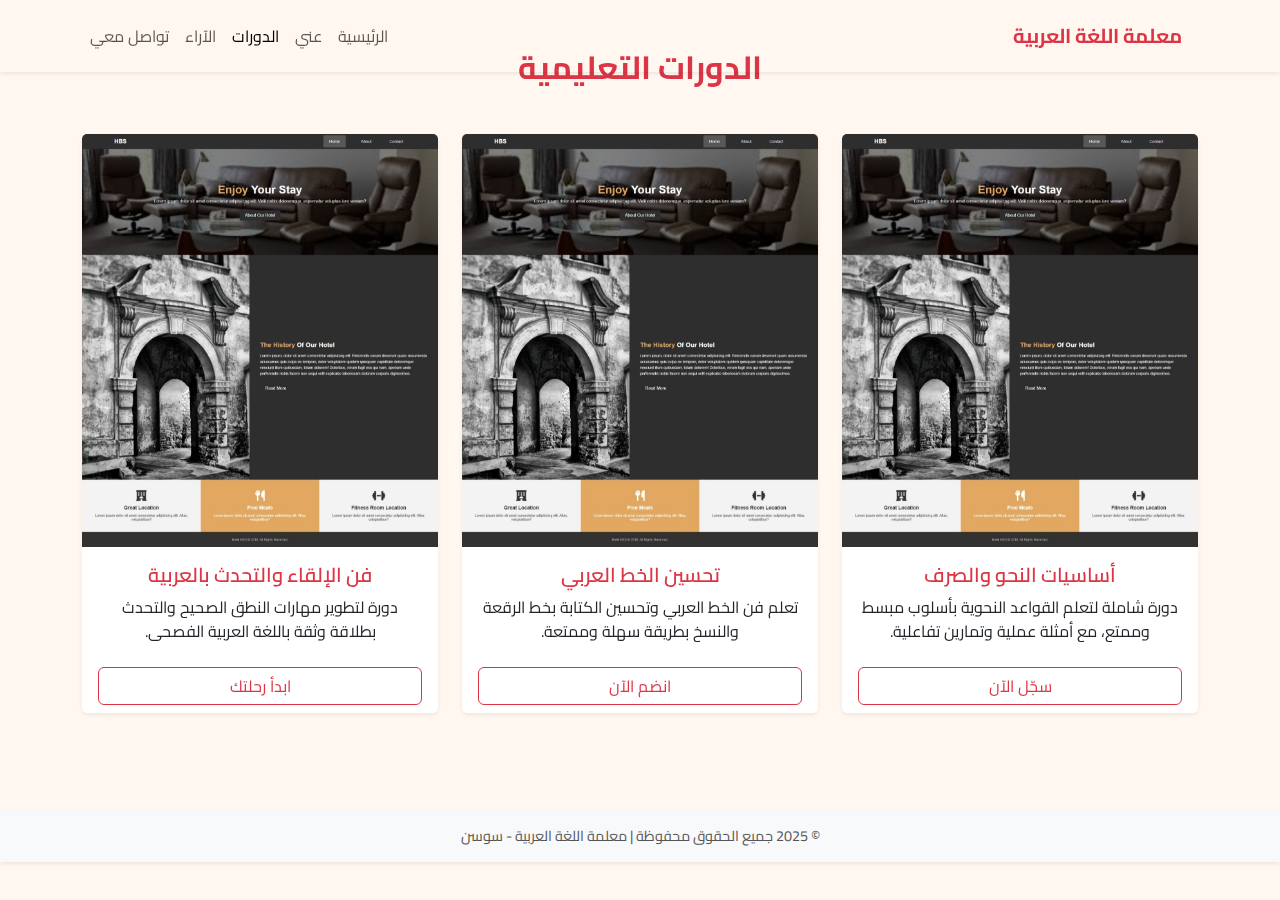
<file: courses.html>
<!DOCTYPE html>
<html lang="ar" dir="rtl">
<head>
  <meta charset="UTF-8">
  <meta name="viewport" content="width=device-width, initial-scale=1.0">
  <title>الدورات | معلمة اللغة العربية</title>

  <!-- Google Fonts -->
  <link href="https://fonts.googleapis.com/css2?family=Cairo:wght@300;400;600;700&display=swap" rel="stylesheet">

  <!-- Bootstrap CSS -->
  <link href="https://cdn.jsdelivr.net/npm/bootstrap@5.3.0/dist/css/bootstrap.min.css" rel="stylesheet">

  <!-- AOS Animation CSS -->
  <link href="https://cdn.jsdelivr.net/npm/aos@2.3.4/dist/aos.css" rel="stylesheet">

  <!-- Custom CSS -->
  <link rel="stylesheet" href="css/style.css">


</head>

<body>

  <!-- 🔹 شريط التنقل -->
  <nav class="navbar navbar-expand-lg navbar-light fixed-top shadow-sm py-3">
    <div class="container">
      <a class="navbar-brand fw-bold text-danger" href="index.html">معلمة اللغة العربية</a>
      <button class="navbar-toggler" type="button" data-bs-toggle="collapse" data-bs-target="#navbarNav">
        <span class="navbar-toggler-icon"></span>
      </button>
      <div class="collapse navbar-collapse justify-content-end" id="navbarNav">
        <ul class="navbar-nav">
          <li class="nav-item"><a class="nav-link" href="index.html">الرئيسية</a></li>
          <li class="nav-item"><a class="nav-link" href="about.html">عني</a></li>
          <li class="nav-item"><a class="nav-link active" href="courses.html">الدورات</a></li>
          <li class="nav-item"><a class="nav-link" href="testimonials.html">الآراء</a></li>
          <li class="nav-item"><a class="nav-link" href="contact.html">تواصل معي</a></li>
        </ul>
      </div>
    </div>
  </nav>

  <!-- 🔹 قسم الدورات -->
  <section class="py-5">
    <div class="container text-center">
      <h2 class="text-danger fw-bold mb-5 section-title" data-aos="fade-up">الدورات التعليمية</h2>

      <div class="row g-4">
        <!-- كورس 1 -->
        <div class="col-md-4" data-aos="fade-up" data-aos-delay="100">
          <div class="card border-0 h-100 shadow-sm">
            <img src="images/course1.jpg" class="card-img-top" alt="قواعد اللغة العربية">
            <div class="card-body">
              <h5 class="card-title">أساسيات النحو والصرف</h5>
              <p class="card-text">دورة شاملة لتعلم القواعد النحوية بأسلوب مبسط وممتع، مع أمثلة عملية وتمارين تفاعلية.</p>
            </div>
            <div class="card-footer bg-white border-0">
              <a href="#" class="btn btn-outline-danger w-100">سجّل الآن</a>
            </div>
          </div>
        </div>

        <!-- كورس 2 -->
        <div class="col-md-4" data-aos="fade-up" data-aos-delay="200">
          <div class="card border-0 h-100 shadow-sm">
            <img src="images/course1.jpg" class="card-img-top" alt="تحسين الخط العربي">
            <div class="card-body">
              <h5 class="card-title">تحسين الخط العربي</h5>
              <p class="card-text">تعلم فن الخط العربي وتحسين الكتابة بخط الرقعة والنسخ بطريقة سهلة وممتعة.</p>
            </div>
            <div class="card-footer bg-white border-0">
              <a href="#" class="btn btn-outline-danger w-100">انضم الآن</a>
            </div>
          </div>
        </div>

        <!-- كورس 3 -->
        <div class="col-md-4" data-aos="fade-up" data-aos-delay="300">
          <div class="card border-0 h-100 shadow-sm">
            <img src="images/course1.jpg" class="card-img-top" alt="فن الإلقاء والتحدث">
            <div class="card-body">
              <h5 class="card-title">فن الإلقاء والتحدث بالعربية</h5>
              <p class="card-text">دورة لتطوير مهارات النطق الصحيح والتحدث بطلاقة وثقة باللغة العربية الفصحى.</p>
            </div>
            <div class="card-footer bg-white border-0">
              <a href="#" class="btn btn-outline-danger w-100">ابدأ رحلتك</a>
            </div>
          </div>
        </div>
      </div>
    </div>
  </section>

  <!-- 🔹 الفوتر -->
  <footer class="text-center py-3 shadow-sm mt-5">
    <p class="mb-0">© 2025 جميع الحقوق محفوظة | معلمة اللغة العربية - سوسن</p>
  </footer>

  <!-- Bootstrap JS & AOS -->
  <script src="https://cdn.jsdelivr.net/npm/bootstrap@5.3.0/dist/js/bootstrap.bundle.min.js"></script>
  <script src="https://cdn.jsdelivr.net/npm/aos@2.3.4/dist/aos.js"></script>
  <script>
    AOS.init({
      duration: 1000,
      once: true
    });

    // Navbar scroll effect
    window.addEventListener('scroll', function() {
      document.querySelector('.navbar').classList.toggle('scrolled', window.scrollY > 50);
    });
  </script>
</body>
</html>
</file>
<file: css/style.css>
/*--------------------
 page index
 ------------------- */

body {
      font-family: 'Cairo', sans-serif;
      scroll-behavior: smooth;
      background-color: #fff7f0;
      color: #333;
    }

    /* Navbar */
    .navbar {
      transition: 0.3s;
    }
    .navbar.scrolled {
      background-color: #fff !important;
      box-shadow: 0 2px 8px rgba(0,0,0,0.1);
    }

    /* Hero Section */
    .hero {
      min-height: 80vh;
      background: linear-gradient(rgba(255,255,255,0.8), rgba(255,255,255,0.8)), url('images/hero-bg.jpg') center/cover no-repeat;
      padding: 60px 0;
    }
    .hero img {
      border: 4px solid #dc3545;
      transition: transform 0.3s;
    }
    .hero img:hover {
      transform: scale(1.1);
    }
    .hero h1 {
      font-size: 2.5rem;
    }
    .hero p {
      font-size: 1.2rem;
    }

    /* Button */
    .btn-danger {
      transition: 0.3s;
    }
    .btn-danger:hover {
      background-color: #c82333;
      transform: translateY(-3px);
    }

    /* Footer */
    footer {
      background-color: #f8f9fa;
      color: #555;
      font-size: 0.9rem;
    }


/*--------------------
 page about 
 ---------------------*/


    /* Hero Section */
    .about-hero {
      min-height: 60vh;
      display: flex;
      flex-direction: column;
      align-items: center;
      justify-content: center;
      text-align: center;
      background: linear-gradient(rgba(255,255,255,0.9), rgba(255,255,255,0.9)), url('images/hero-bg.jpg') center/cover no-repeat;
      padding: 60px 15px;
    }
    .about-hero img {
      border: 4px solid #dc3545;
      transition: transform 0.3s;
    }
    .about-hero img:hover {
      transform: scale(1.1);
    }
    .about-hero h2 {
      font-size: 2.5rem;
    }
    .about-hero p {
      font-size: 1.2rem;
      max-width: 700px;
      margin: 0 auto;
    }

    /* مهارات المعلمة */
    .skill-box {
      transition: transform 0.3s, box-shadow 0.3s;
      cursor: default;
    }
    .skill-box:hover {
      transform: translateY(-5px);
      box-shadow: 0 8px 20px rgba(0,0,0,0.15);
    }
    .skill-box h6 {
      color: #dc3545;
      font-weight: 600;
    }
    .skill-box small {
      color: #555;
    }
/*----------------------
 page contact
 ------------------------ */


    /* Hero Section */
    .contact-hero {
      min-height: 40vh;
      display: flex;
      flex-direction: column;
      align-items: center;
      justify-content: center;
      text-align: center;
      background: linear-gradient(rgba(255,255,255,0.9), rgba(255,255,255,0.9)), url('images/hero-bg.jpg') center/cover no-repeat;
      padding: 60px 15px;
    }

    /* Form */
    .contact-form {
      transition: transform 0.3s, box-shadow 0.3s;
    }
    .contact-form:hover {
      transform: translateY(-5px);
      box-shadow: 0 10px 25px rgba(0,0,0,0.15);
    }

    .btn-danger {
      transition: 0.3s;
    }
    .btn-danger:hover {
      background-color: #c82333;
      transform: translateY(-2px);
    }

    /* Contact Info */
    .contact-info p {
      margin: 5px 0;
      font-size: 1.1rem;
    }
/*-----------------------
 page courses 
 ---------------------------*/


    /* Courses Section */
    .card {
      transition: transform 0.3s, box-shadow 0.3s;
      cursor: pointer;
    }
    .card:hover {
      transform: translateY(-5px);
      box-shadow: 0 12px 25px rgba(0,0,0,0.15);
    }
    .card-title {
      color: #dc3545;
      font-weight: 600;
    }
    .btn-outline-danger {
      transition: 0.3s;
    }
    .btn-outline-danger:hover {
      background-color: #dc3545;
      color: #fff;
    }

    /* Section Title */
    .section-title {
      font-size: 2rem;
    }






/* ------------------------
page testimonials
---------------------------- */

    /* Section */
    section {
      padding-top: 100px;
      padding-bottom: 60px;
    }

    .section-title {
      font-size: 2rem;
      margin-bottom: 50px;
      font-weight: 700;
    }

    /* Testimonial Cards */
    .testimonial-card {
      transition: transform 0.3s, box-shadow 0.3s;
      cursor: default;
    }
    .testimonial-card:hover {
      transform: translateY(-10px);
      box-shadow: 0 15px 35px rgba(0,0,0,0.15);
    }
    .testimonial-card img {
      border: 3px solid #dc3545;
    }
    .testimonial-card .card-title {
      color: #dc3545;
      font-weight: 600;
      margin-bottom: 5px;
    }
    .testimonial-card .text-muted {
      font-size: 0.9rem;
      margin-bottom: 10px;
    }
    .testimonial-card .card-text {
      font-size: 1rem;
      color: #555;
      line-height: 1.5;
    }
</file>
